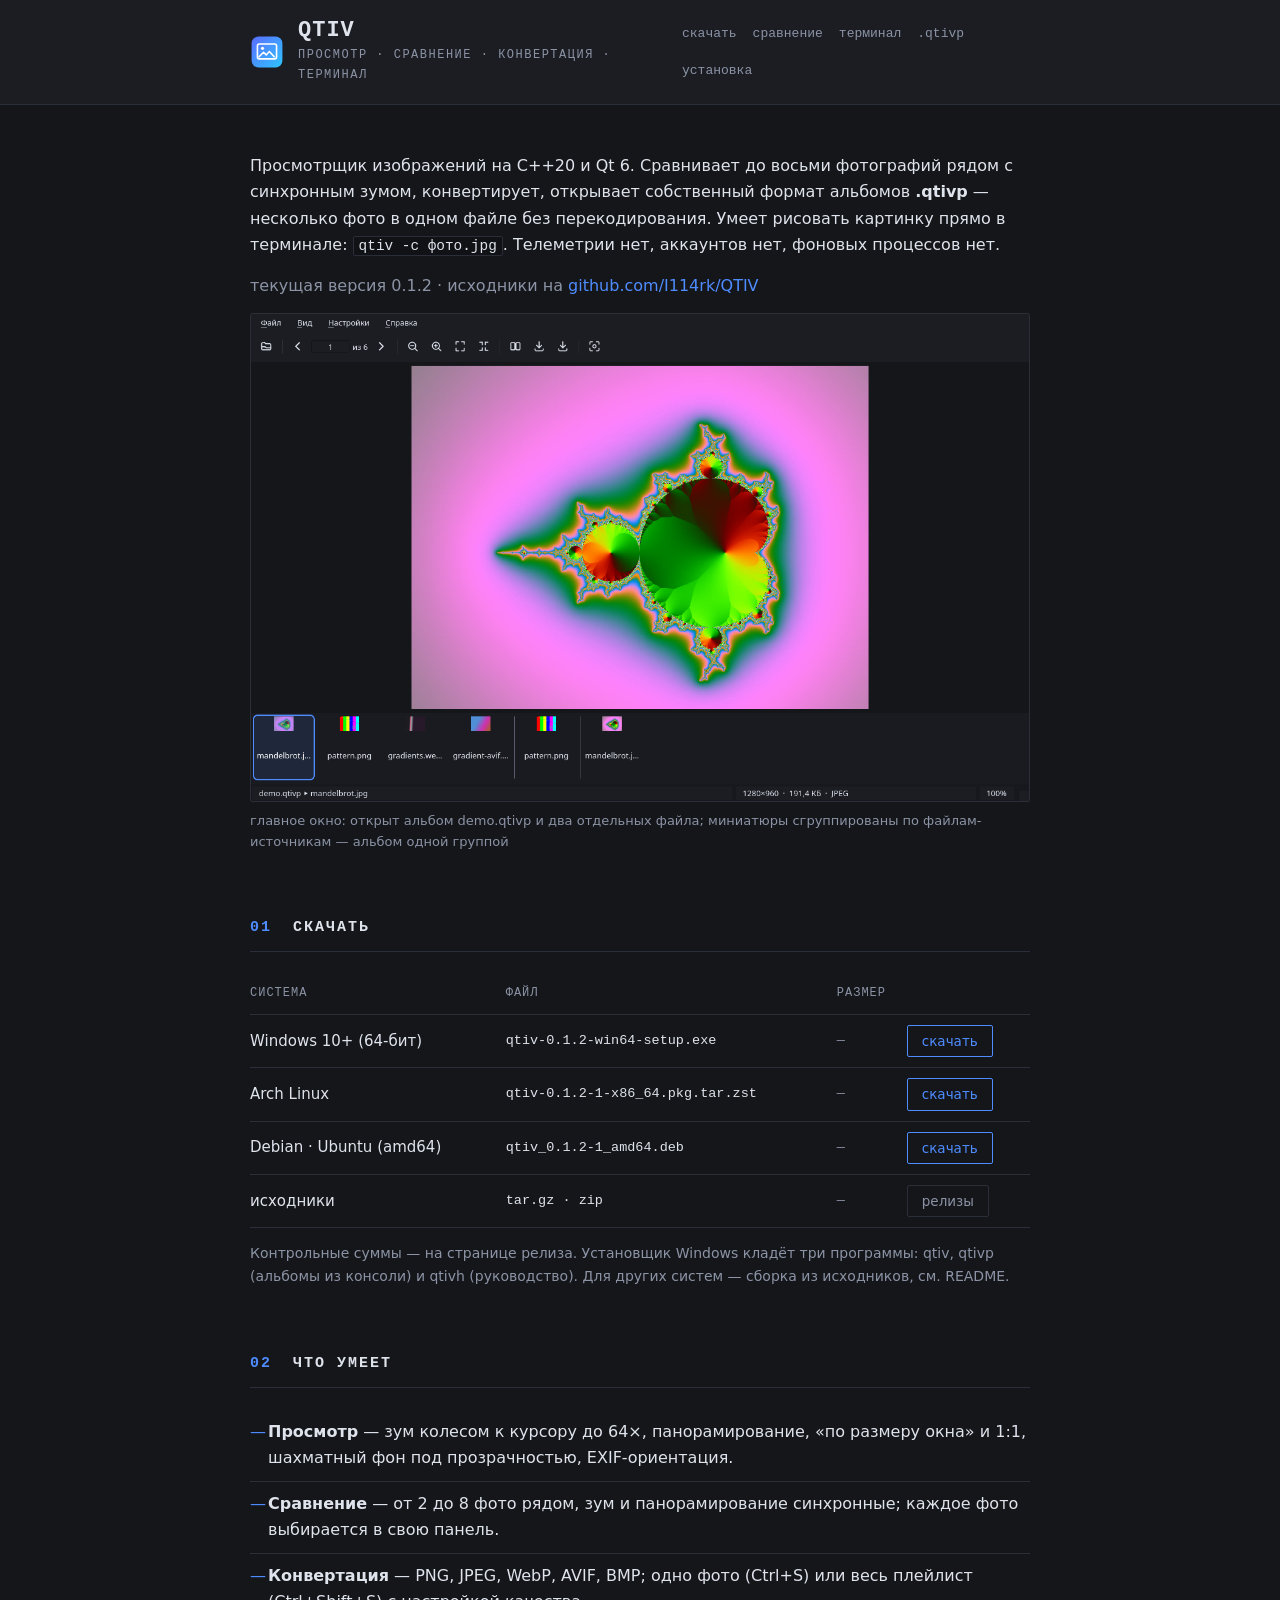
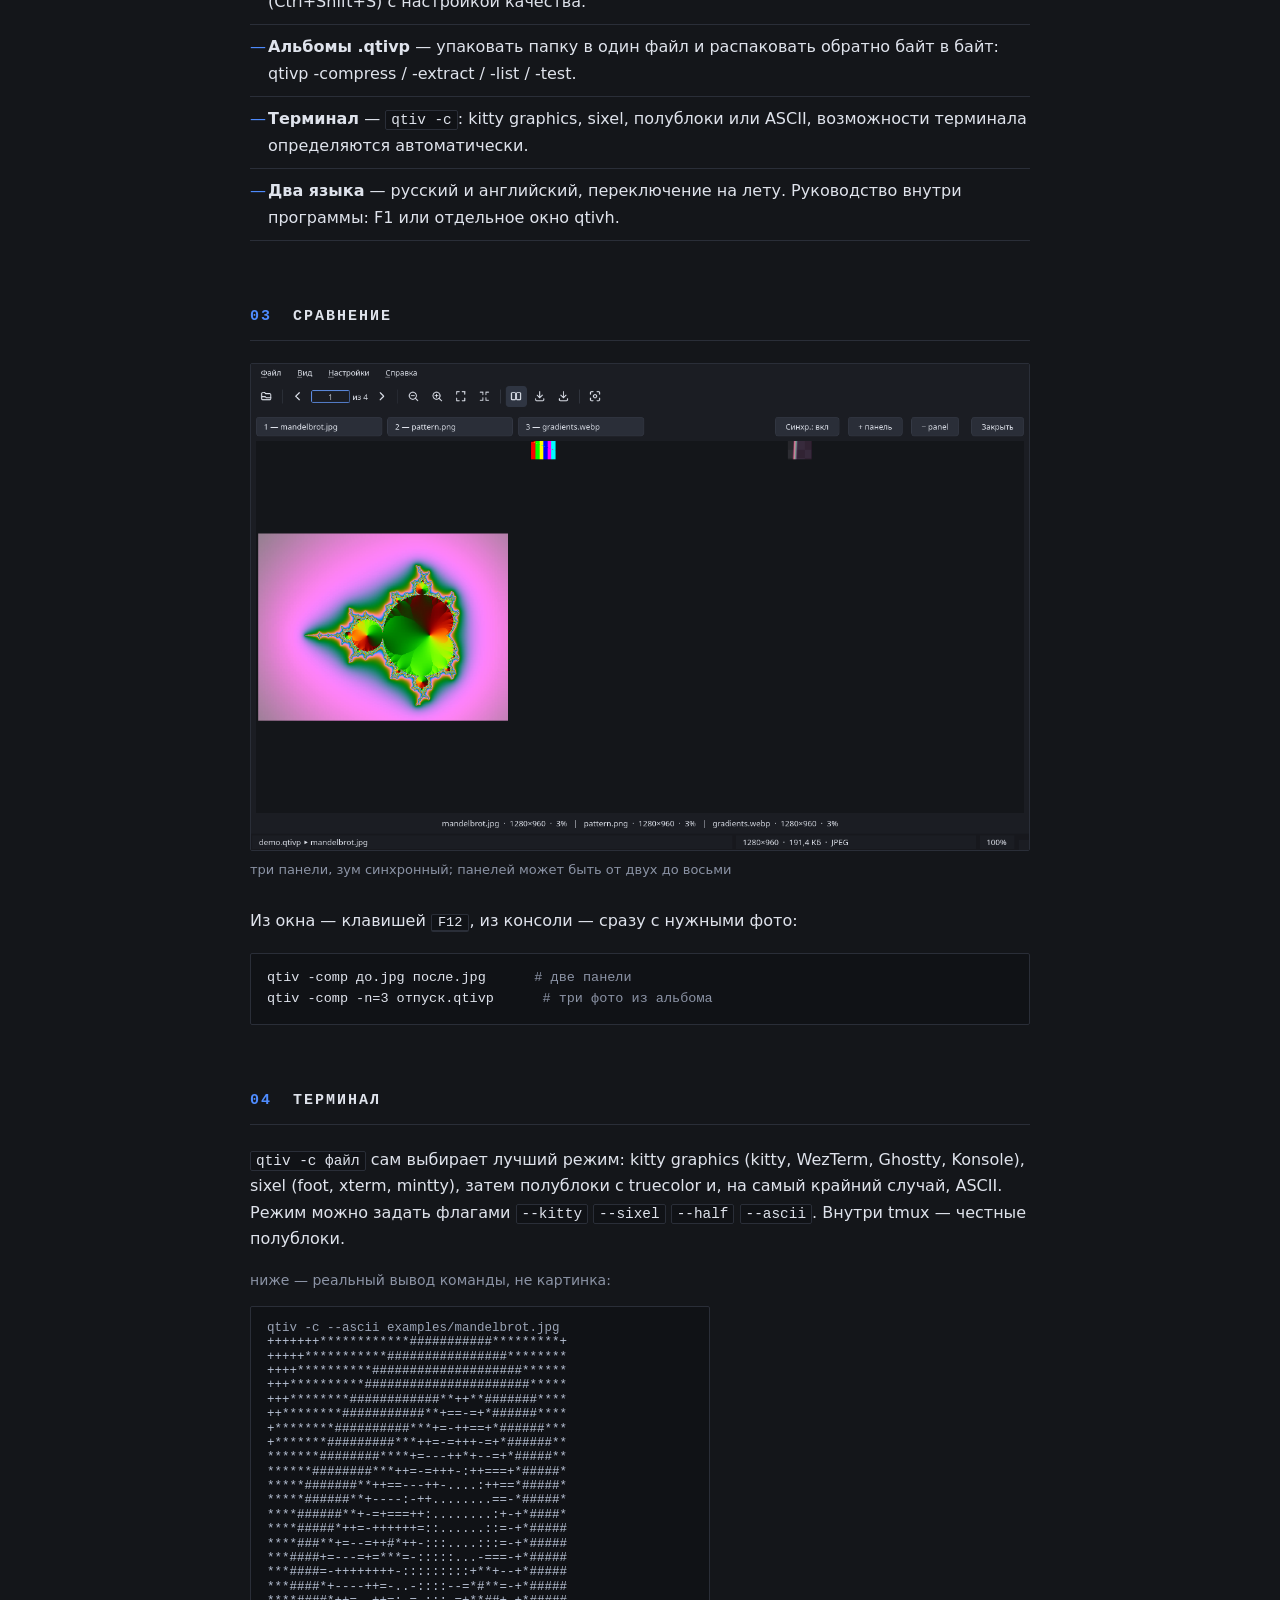
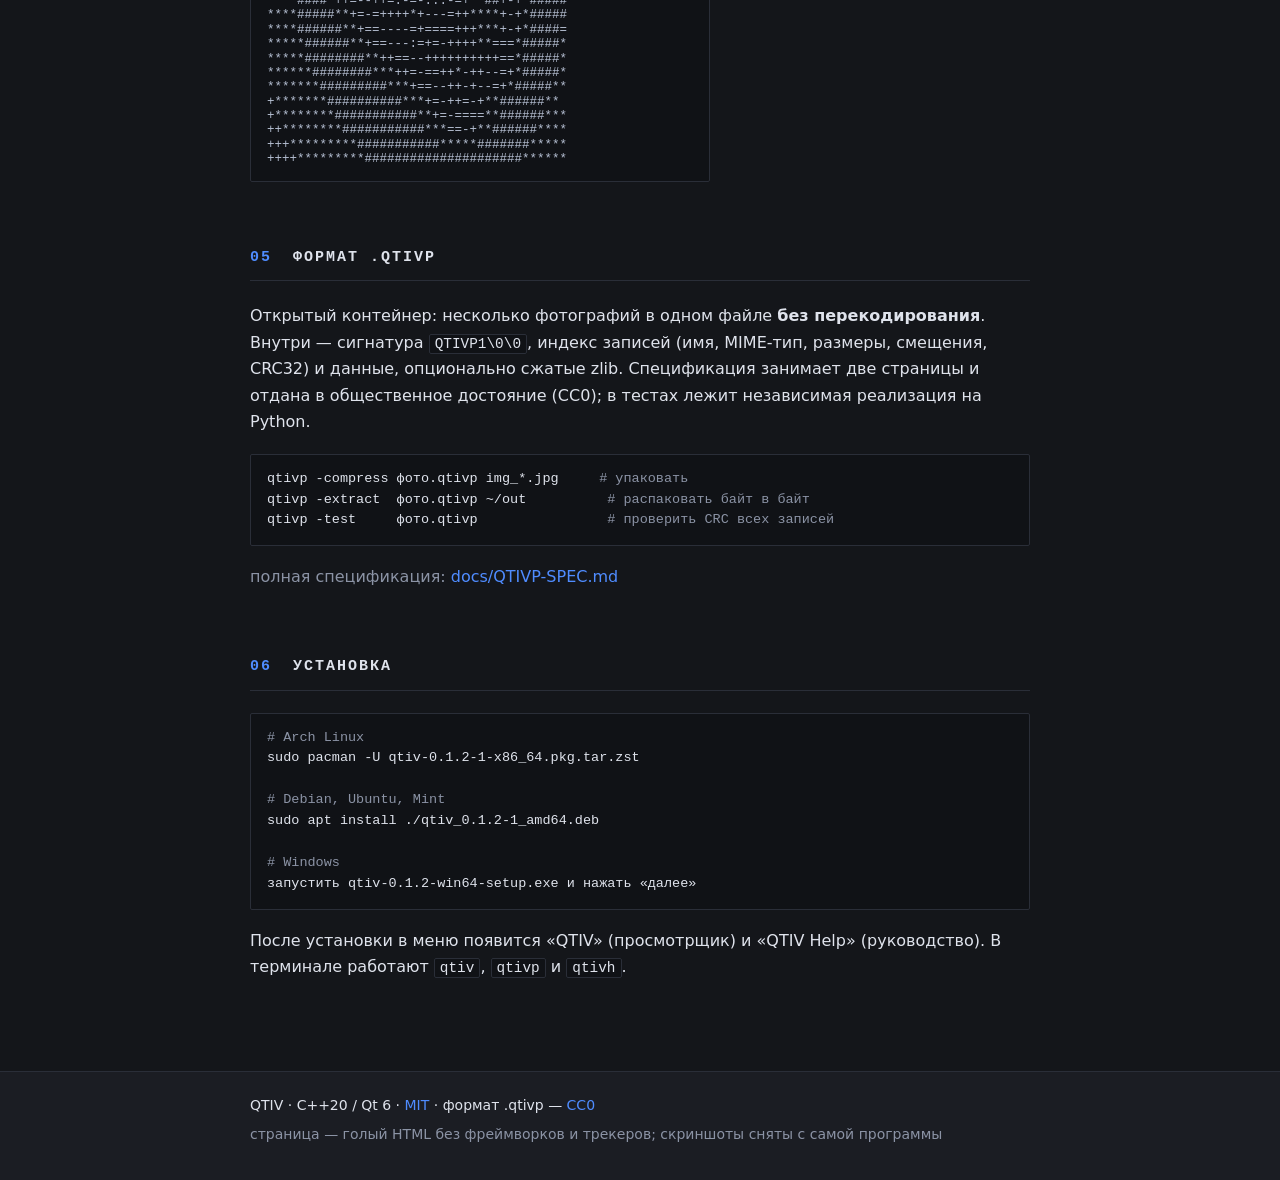
<file: index.html>
<!doctype html>
<html lang="ru">
<head>
<meta charset="utf-8">
<meta name="viewport" content="width=device-width, initial-scale=1">
<title>QTIV — просмотр, сравнение, конвертация изображений</title>
<meta name="description" content="Просмотрщик на C++/Qt: сравнение до 8 фото рядом, конвертация, открытый формат альбомов .qtivp и вывод картинок прямо в терминал.">
<link rel="icon" href="img/qtiv.svg" type="image/svg+xml">
<link rel="stylesheet" href="style.css">
</head>
<body>

<header>
  <div class="wrap head">
    <img src="img/qtiv.svg" alt="" width="34" height="34">
    <div>
      <h1>QTIV</h1>
      <p class="tagline">просмотр · сравнение · конвертация · терминал</p>
    </div>
    <nav>
      <a href="#download">скачать</a>
      <a href="#compare">сравнение</a>
      <a href="#terminal">терминал</a>
      <a href="#qtivp">.qtivp</a>
      <a href="#install">установка</a>
    </nav>
  </div>
</header>

<main class="wrap">

  <section class="intro">
    <p>Просмотрщик изображений на C++20 и Qt&nbsp;6. Сравнивает до восьми фотографий
    рядом с синхронным зумом, конвертирует, открывает собственный формат альбомов
    <b>.qtivp</b> — несколько фото в одном файле без перекодирования. Умеет рисовать
    картинку прямо в терминале: <code>qtiv -c фото.jpg</code>. Телеметрии нет,
    аккаунтов нет, фоновых процессов нет.</p>
    <p class="muted">текущая версия <span id="ver">0.1.2</span> · исходники на
    <a href="https://github.com/I114rk/QTIV">github.com/I114rk/QTIV</a></p>
  </section>

  <figure>
    <img src="img/main.png" width="1280" height="800"
         alt="Главное окно QTIV: тёмная тема, фото, лента миниатюр снизу">
    <figcaption>главное окно: открыт альбом demo.qtivp и два отдельных файла;
    миниатюры сгруппированы по файлам-источникам — альбом одной группой</figcaption>
  </figure>

  <section id="download">
    <h2><span>01</span> скачать</h2>
    <table class="dl">
      <tr>
        <th>система</th><th>файл</th><th class="size-h">размер</th><th></th>
      </tr>
      <tr>
        <td>Windows 10+ (64-бит)</td>
        <td class="mono">qtiv-0.1.2-win64-setup.exe</td>
        <td class="size mono">—</td>
        <td><a class="btn" data-asset="win64-setup.exe"
               href="https://github.com/I114rk/QTIV/releases/latest">скачать</a></td>
      </tr>
      <tr>
        <td>Arch Linux</td>
        <td class="mono">qtiv-0.1.2-1-x86_64.pkg.tar.zst</td>
        <td class="size mono">—</td>
        <td><a class="btn" data-asset="x86_64.pkg.tar.zst"
               href="https://github.com/I114rk/QTIV/releases/latest">скачать</a></td>
      </tr>
      <tr>
        <td>Debian · Ubuntu (amd64)</td>
        <td class="mono">qtiv_0.1.2-1_amd64.deb</td>
        <td class="size mono">—</td>
        <td><a class="btn" data-asset="amd64.deb"
               href="https://github.com/I114rk/QTIV/releases/latest">скачать</a></td>
      </tr>
      <tr>
        <td>исходники</td>
        <td class="mono">tar.gz · zip</td>
        <td class="size mono">—</td>
        <td><a class="btn plain" id="srclink"
               href="https://github.com/I114rk/QTIV/releases/latest">релизы</a></td>
      </tr>
    </table>
    <p class="muted small">Контрольные суммы — на странице релиза. Установщик
    Windows кладёт три программы: qtiv, qtivp (альбомы из консоли) и qtivh
    (руководство). Для других систем — сборка из исходников, см. README.</p>
  </section>

  <section>
    <h2><span>02</span> что умеет</h2>
    <ul class="feat">
      <li><b>Просмотр</b> — зум колесом к курсору до 64×, панорамирование,
      «по размеру окна» и 1:1, шахматный фон под прозрачностью, EXIF-ориентация.</li>
      <li><b>Сравнение</b> — от 2 до 8 фото рядом, зум и панорамирование
      синхронные; каждое фото выбирается в свою панель.</li>
      <li><b>Конвертация</b> — PNG, JPEG, WebP, AVIF, BMP; одно фото (Ctrl+S)
      или весь плейлист (Ctrl+Shift+S) с настройкой качества.</li>
      <li><b>Альбомы .qtivp</b> — упаковать папку в один файл и распаковать
      обратно байт в байт: qtivp -compress / -extract / -list / -test.</li>
      <li><b>Терминал</b> — <code>qtiv -c</code>: kitty graphics, sixel,
      полублоки или ASCII, возможности терминала определяются автоматически.</li>
      <li><b>Два языка</b> — русский и английский, переключение на лету.
      Руководство внутри программы: F1 или отдельное окно qtivh.</li>
    </ul>
  </section>

  <section id="compare">
    <h2><span>03</span> сравнение</h2>
    <figure>
      <img src="img/compare.png" width="1280" height="800"
           alt="Режим сравнения: три панели с разными фото">
      <figcaption>три панели, зум синхронный; панелей может быть от двух до восьми</figcaption>
    </figure>
    <p>Из окна — клавишей <kbd>F12</kbd>, из консоли — сразу с нужными фото:</p>
<pre class="term">qtiv -comp до.jpg после.jpg      <span class="c"># две панели</span>
qtiv -comp -n=3 отпуск.qtivp      <span class="c"># три фото из альбома</span></pre>
  </section>

  <section id="terminal">
    <h2><span>04</span> терминал</h2>
    <p><code>qtiv -c файл</code> сам выбирает лучший режим: kitty graphics
    (kitty, WezTerm, Ghostty, Konsole), sixel (foot, xterm, mintty), затем
    полублоки с truecolor и, на самый крайний случай, ASCII. Режим можно
    задать флагами <code>--kitty</code> <code>--sixel</code>
    <code>--half</code> <code>--ascii</code>. Внутри tmux — честные полублоки.</p>
    <p class="muted small">ниже — реальный вывод команды, не картинка:</p>
<pre class="art">qtiv -c --ascii examples/mandelbrot.jpg
<span class="artbody">+++++++************###########*********+
+++++***********################********
++++**********####################******
+++**********######################*****
+++********############**++**#######****
++********###########**+==-=+*######****
+********##########***+=-++==+*######***
+*******#########***++=-=+++-=+*######**
*******########****+=---++*+--=+*#####**
******########***++=-=+++-:++===+*#####*
*****#######**++==---++-....:++==*#####*
*****######**+----:-++........==-*#####*
****######**+-=+===++:........:+-+*####*
****#####*++=-++++++=::......::=-+*#####
****###**+=--=++#*++-:::....:::=-+*#####
***####+=---=+=***=-:::::...-===-+*#####
***####=-++++++++-:::::::::+**+--+*#####
***####*+----++=-..-::::--=*#**=-+*#####
****####*++=--++=:-=-:::-=+**##+-+*#####
****#####**+=-=++++*+---=++****+-+*#####
****######**+==----=+====+++***+-+*####=
*****######**+==---:=+=-++++**===*#####*
*****########**++==--++++++++++==*#####*
******########***++=-==++*-++--=+*#####*
*******#########***+==--++-+--=+*#####**
+*******##########***+=-++=-+**######**
+********###########**+=-====**######***
++********###########***==-+**######****
+++*********###########*****#######*****
++++*********#####################******</span></pre>
  </section>

  <section id="qtivp">
    <h2><span>05</span> формат .qtivp</h2>
    <p>Открытый контейнер: несколько фотографий в одном файле <b>без
    перекодирования</b>. Внутри — сигнатура <code>QTIVP1\0\0</code>, индекс
    записей (имя, MIME-тип, размеры, смещения, CRC32) и данные, опционально
    сжатые zlib. Спецификация занимает две страницы и отдана в общественное
    достояние (CC0); в тестах лежит независимая реализация на Python.</p>
<pre class="term">qtivp -compress фото.qtivp img_*.jpg     <span class="c"># упаковать</span>
qtivp -extract  фото.qtivp ~/out          <span class="c"># распаковать байт в байт</span>
qtivp -test     фото.qtivp                <span class="c"># проверить CRC всех записей</span></pre>
    <p class="muted">полная спецификация: <a
    href="https://github.com/I114rk/QTIV/blob/master/docs/QTIVP-SPEC.md">docs/QTIVP-SPEC.md</a></p>
  </section>

  <section id="install">
    <h2><span>06</span> установка</h2>
<pre class="term"><span class="c"># Arch Linux</span>
sudo pacman -U qtiv-0.1.2-1-x86_64.pkg.tar.zst

<span class="c"># Debian, Ubuntu, Mint</span>
sudo apt install ./qtiv_0.1.2-1_amd64.deb

<span class="c"># Windows</span>
запустить qtiv-0.1.2-win64-setup.exe и нажать «далее»</pre>
    <p>После установки в меню появится «QTIV» (просмотрщик) и «QTIV Help»
    (руководство). В терминале работают <code>qtiv</code>,
    <code>qtivp</code> и <code>qtivh</code>.</p>
  </section>

</main>

<footer>
  <div class="wrap">
    <p>QTIV · C++20 / Qt 6 · <a href="https://github.com/I114rk/QTIV/blob/master/LICENSE">MIT</a>
    · формат .qtivp — <a href="https://github.com/I114rk/QTIV/blob/master/docs/QTIVP-SPEC.md">CC0</a></p>
    <p class="muted">страница — голый HTML без фреймворков и трекеров;
    скриншоты сняты с самой программы</p>
  </div>
</footer>

<script src="main.js"></script>
</body>
</html>
</file>
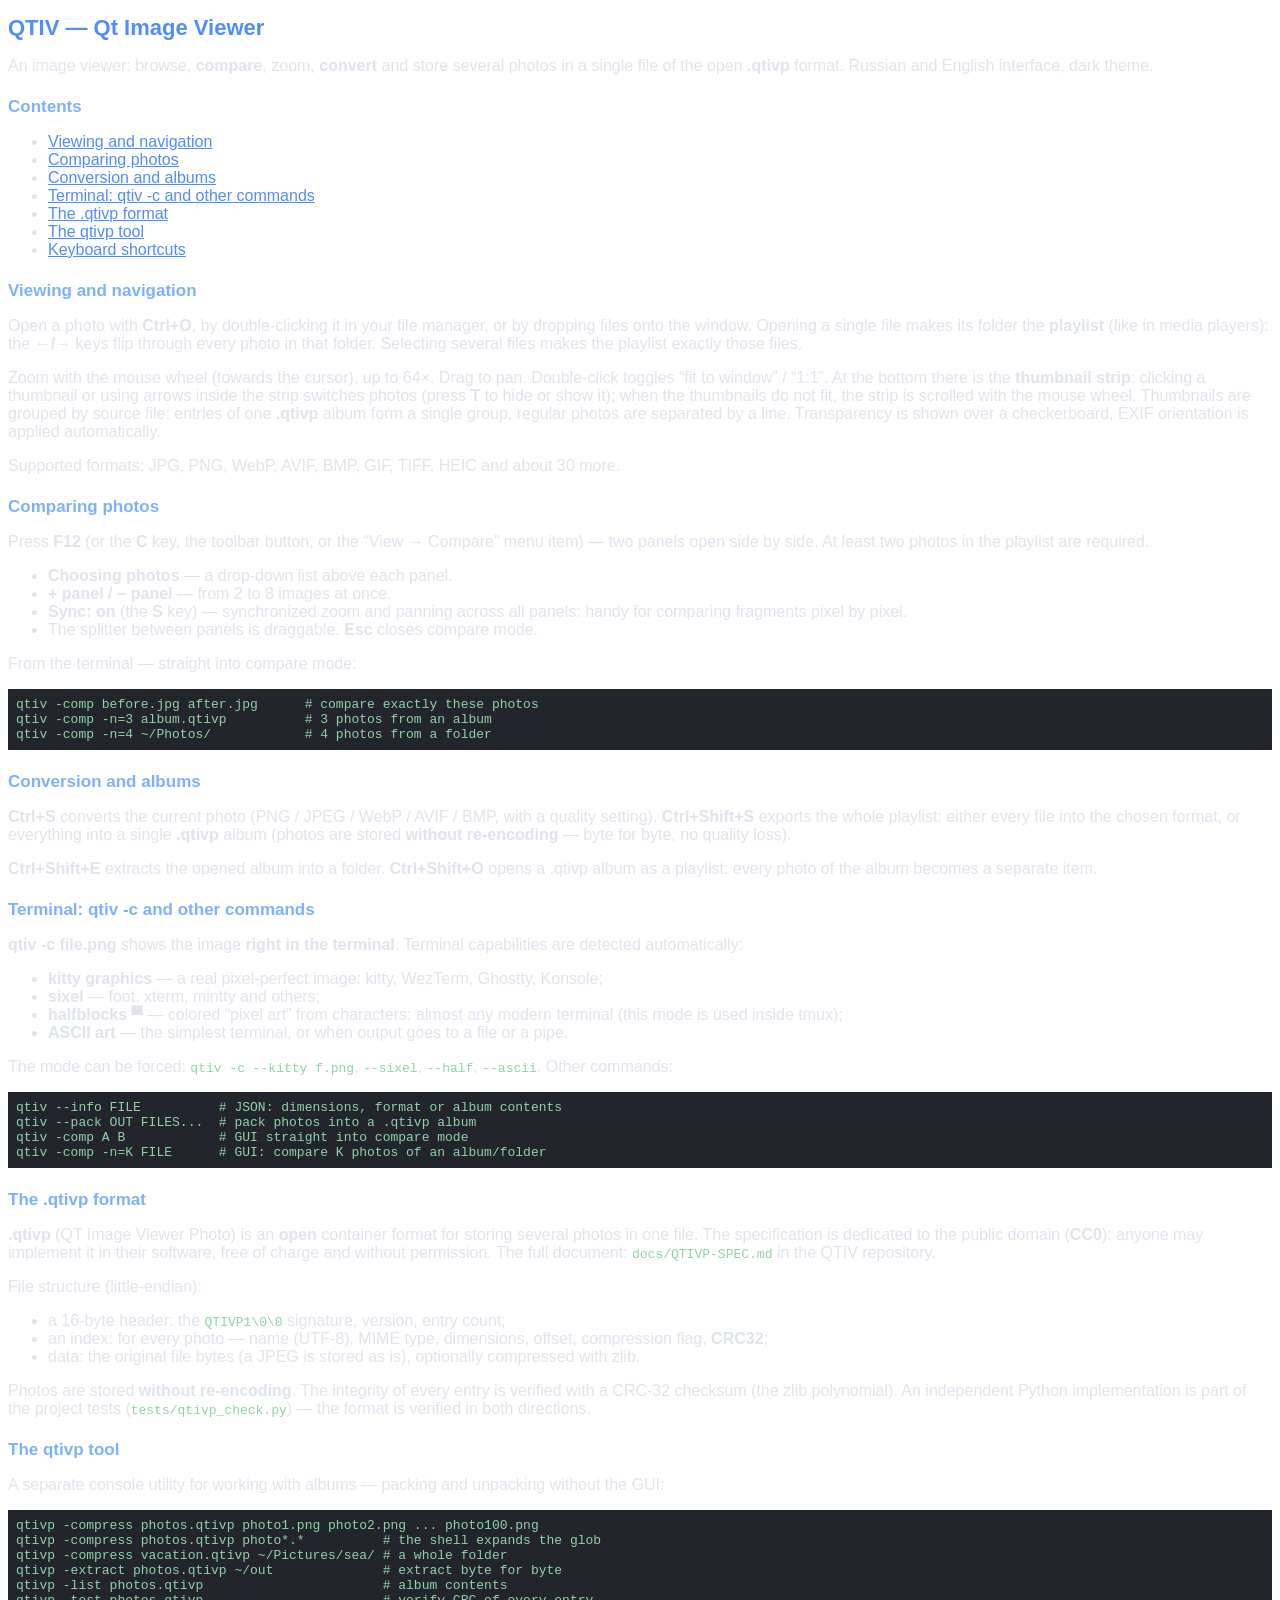
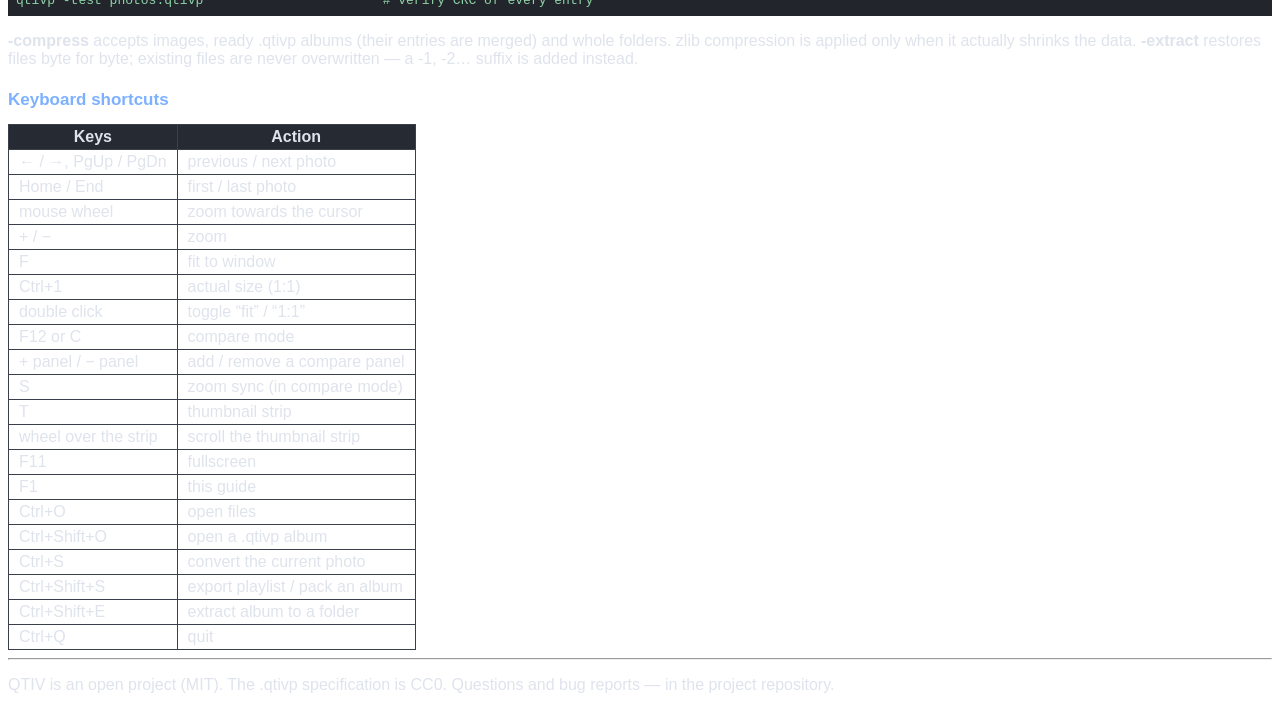
<file: assets/help/en.html>
<!DOCTYPE html>
<html>
<head>
<style>
  body { font-family: sans-serif; color: #dfe3ec; }
  h1 { font-size: 22px; color: #4f8cff; }
  h2 { font-size: 17px; color: #7db1ff; margin-top: 22px; }
  h3 { font-size: 14px; color: #9aa1b2; }
  code, pre { font-family: monospace; color: #8fd3a7; }
  pre { background-color: #22252c; padding: 8px; }
  table { border-collapse: collapse; }
  td, th { padding: 3px 10px; border: 1px solid #3a3f4b; }
  th { background-color: #262a33; }
  a { color: #4f8cff; }
</style>
</head>
<body>

<h1>QTIV — Qt Image Viewer</h1>
<p>An image viewer: browse, <b>compare</b>, zoom, <b>convert</b> and store
several photos in a single file of the open <b>.qtivp</b> format. Russian
and English interface, dark theme.</p>

<h2>Contents</h2>
<ul>
<li><a href="#view">Viewing and navigation</a></li>
<li><a href="#compare">Comparing photos</a></li>
<li><a href="#convert">Conversion and albums</a></li>
<li><a href="#console">Terminal: qtiv -c and other commands</a></li>
<li><a href="#qtivp-format">The .qtivp format</a></li>
<li><a href="#qtivp-tool">The qtivp tool</a></li>
<li><a href="#keys">Keyboard shortcuts</a></li>
</ul>

<a name="view"></a>
<h2>Viewing and navigation</h2>
<p>Open a photo with <b>Ctrl+O</b>, by double-clicking it in your file
manager, or by dropping files onto the window. Opening a single file makes
its folder the <b>playlist</b> (like in media players): the <b>←/→</b> keys
flip through every photo in that folder. Selecting several files makes the
playlist exactly those files.</p>
<p>Zoom with the mouse wheel (towards the cursor), up to 64×. Drag to pan.
Double-click toggles “fit to window” / “1:1”. At the bottom there is the
<b>thumbnail strip</b>: clicking a thumbnail or using arrows inside the
strip switches photos (press <b>T</b> to hide or show it); when the
thumbnails do not fit, the strip is scrolled with the mouse wheel.
Thumbnails are grouped by source file: entries of one <b>.qtivp</b> album
form a single group, regular photos are separated by a line. Transparency is
shown over a checkerboard, EXIF orientation is applied automatically.</p>
<p>Supported formats: JPG, PNG, WebP, AVIF, BMP, GIF, TIFF, HEIC and about
30 more.</p>

<a name="compare"></a>
<h2>Comparing photos</h2>
<p>Press <b>F12</b> (or the <b>C</b> key, the toolbar button, or the
“View → Compare” menu item) — two panels open side by side. At least two
photos in the playlist are required.</p>
<ul>
<li><b>Choosing photos</b> — a drop-down list above each panel.</li>
<li><b>+ panel / − panel</b> — from 2 to 8 images at once.</li>
<li><b>Sync: on</b> (the <b>S</b> key) — synchronized zoom and panning
across all panels: handy for comparing fragments pixel by pixel.</li>
<li>The splitter between panels is draggable. <b>Esc</b> closes compare mode.</li>
</ul>
<p>From the terminal — straight into compare mode:</p>
<pre>qtiv -comp before.jpg after.jpg      # compare exactly these photos
qtiv -comp -n=3 album.qtivp          # 3 photos from an album
qtiv -comp -n=4 ~/Photos/            # 4 photos from a folder</pre>

<a name="convert"></a>
<h2>Conversion and albums</h2>
<p><b>Ctrl+S</b> converts the current photo (PNG / JPEG / WebP / AVIF /
BMP, with a quality setting). <b>Ctrl+Shift+S</b> exports the whole
playlist: either every file into the chosen format, or everything into a
single <b>.qtivp</b> album (photos are stored <b>without re-encoding</b> —
byte for byte, no quality loss).</p>
<p><b>Ctrl+Shift+E</b> extracts the opened album into a folder.
<b>Ctrl+Shift+O</b> opens a .qtivp album as a playlist: every photo of the
album becomes a separate item.</p>

<a name="console"></a>
<h2>Terminal: qtiv -c and other commands</h2>
<p><b>qtiv -c file.png</b> shows the image <b>right in the terminal</b>.
Terminal capabilities are detected automatically:</p>
<ul>
<li><b>kitty graphics</b> — a real pixel-perfect image: kitty, WezTerm,
Ghostty, Konsole;</li>
<li><b>sixel</b> — foot, xterm, mintty and others;</li>
<li><b>halfblocks ▀</b> — colored “pixel art” from characters: almost any
modern terminal (this mode is used inside tmux);</li>
<li><b>ASCII art</b> — the simplest terminal, or when output goes to a
file or a pipe.</li>
</ul>
<p>The mode can be forced: <code>qtiv -c --kitty f.png</code>,
<code>--sixel</code>, <code>--half</code>, <code>--ascii</code>.
Other commands:</p>
<pre>qtiv --info FILE          # JSON: dimensions, format or album contents
qtiv --pack OUT FILES...  # pack photos into a .qtivp album
qtiv -comp A B            # GUI straight into compare mode
qtiv -comp -n=K FILE      # GUI: compare K photos of an album/folder</pre>

<a name="qtivp-format"></a>
<h2>The .qtivp format</h2>
<p><b>.qtivp</b> (QT Image Viewer Photo) is an <b>open</b> container format
for storing several photos in one file. The specification is dedicated to
the public domain (<b>CC0</b>): anyone may implement it in their software,
free of charge and without permission. The full document:
<code>docs/QTIVP-SPEC.md</code> in the QTIV repository.</p>
<p>File structure (little-endian):</p>
<ul>
<li>a 16-byte header: the <code>QTIVP1\0\0</code> signature, version,
entry count;</li>
<li>an index: for every photo — name (UTF-8), MIME type, dimensions,
offset, compression flag, <b>CRC32</b>;</li>
<li>data: the original file bytes (a JPEG is stored as is), optionally
compressed with zlib.</li>
</ul>
<p>Photos are stored <b>without re-encoding</b>. The integrity of every
entry is verified with a CRC-32 checksum (the zlib polynomial). An
independent Python implementation is part of the project tests
(<code>tests/qtivp_check.py</code>) — the format is verified in both
directions.</p>

<a name="qtivp-tool"></a>
<h2>The qtivp tool</h2>
<p>A separate console utility for working with albums — packing and
unpacking without the GUI:</p>
<pre>qtivp -compress photos.qtivp photo1.png photo2.png ... photo100.png
qtivp -compress photos.qtivp photo*.*          # the shell expands the glob
qtivp -compress vacation.qtivp ~/Pictures/sea/ # a whole folder
qtivp -extract photos.qtivp ~/out              # extract byte for byte
qtivp -list photos.qtivp                       # album contents
qtivp -test photos.qtivp                       # verify CRC of every entry</pre>
<p><b>-compress</b> accepts images, ready .qtivp albums (their entries are
merged) and whole folders. zlib compression is applied only when it
actually shrinks the data. <b>-extract</b> restores files byte for byte;
existing files are never overwritten — a -1, -2… suffix is added instead.</p>

<a name="keys"></a>
<h2>Keyboard shortcuts</h2>
<table>
<tr><th>Keys</th><th>Action</th></tr>
<tr><td>← / →, PgUp / PgDn</td><td>previous / next photo</td></tr>
<tr><td>Home / End</td><td>first / last photo</td></tr>
<tr><td>mouse wheel</td><td>zoom towards the cursor</td></tr>
<tr><td>+ / −</td><td>zoom</td></tr>
<tr><td>F</td><td>fit to window</td></tr>
<tr><td>Ctrl+1</td><td>actual size (1:1)</td></tr>
<tr><td>double click</td><td>toggle “fit” / “1:1”</td></tr>
<tr><td>F12 or C</td><td>compare mode</td></tr>
<tr><td>+ panel / − panel</td><td>add / remove a compare panel</td></tr>
<tr><td>S</td><td>zoom sync (in compare mode)</td></tr>
<tr><td>T</td><td>thumbnail strip</td></tr>
<tr><td>wheel over the strip</td><td>scroll the thumbnail strip</td></tr>
<tr><td>F11</td><td>fullscreen</td></tr>
<tr><td>F1</td><td>this guide</td></tr>
<tr><td>Ctrl+O</td><td>open files</td></tr>
<tr><td>Ctrl+Shift+O</td><td>open a .qtivp album</td></tr>
<tr><td>Ctrl+S</td><td>convert the current photo</td></tr>
<tr><td>Ctrl+Shift+S</td><td>export playlist / pack an album</td></tr>
<tr><td>Ctrl+Shift+E</td><td>extract album to a folder</td></tr>
<tr><td>Ctrl+Q</td><td>quit</td></tr>
</table>

<hr>
<p>QTIV is an open project (MIT). The .qtivp specification is CC0.
Questions and bug reports — in the project repository.</p>
</body>
</html>
</file>
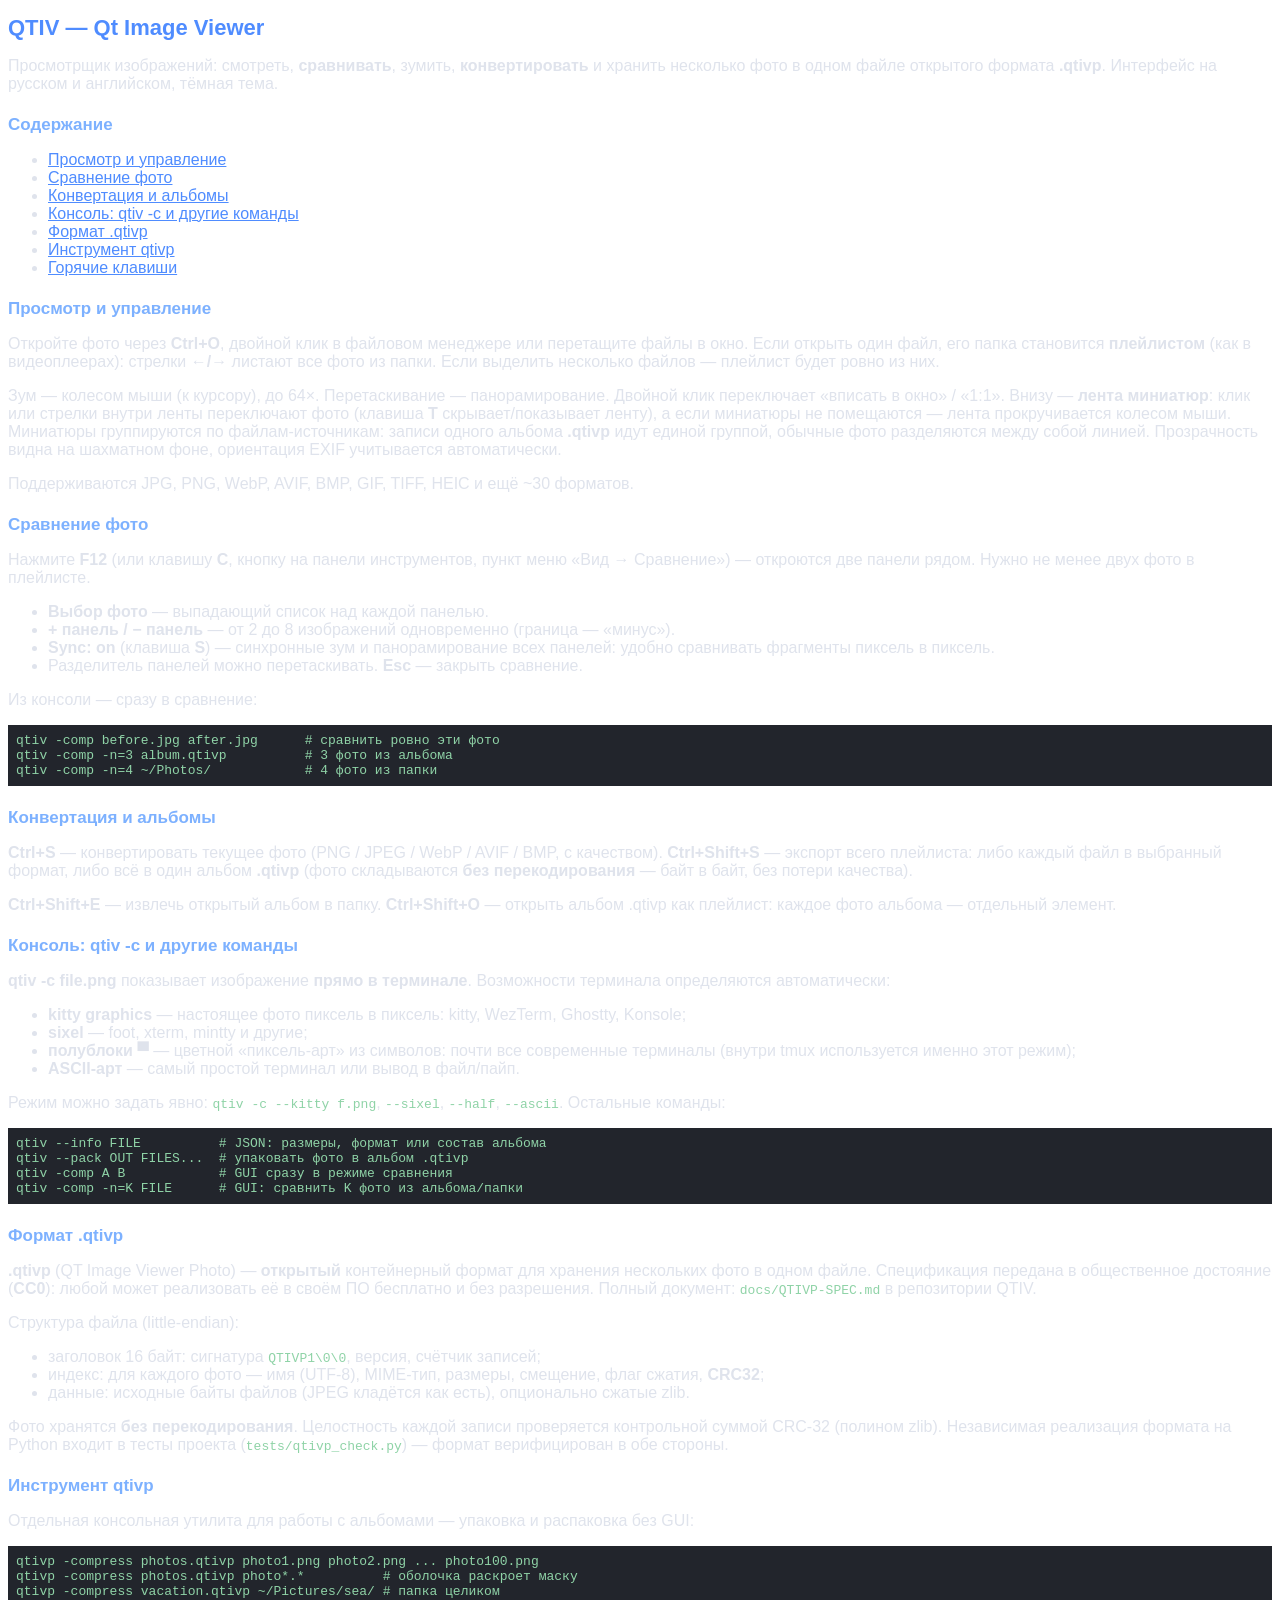
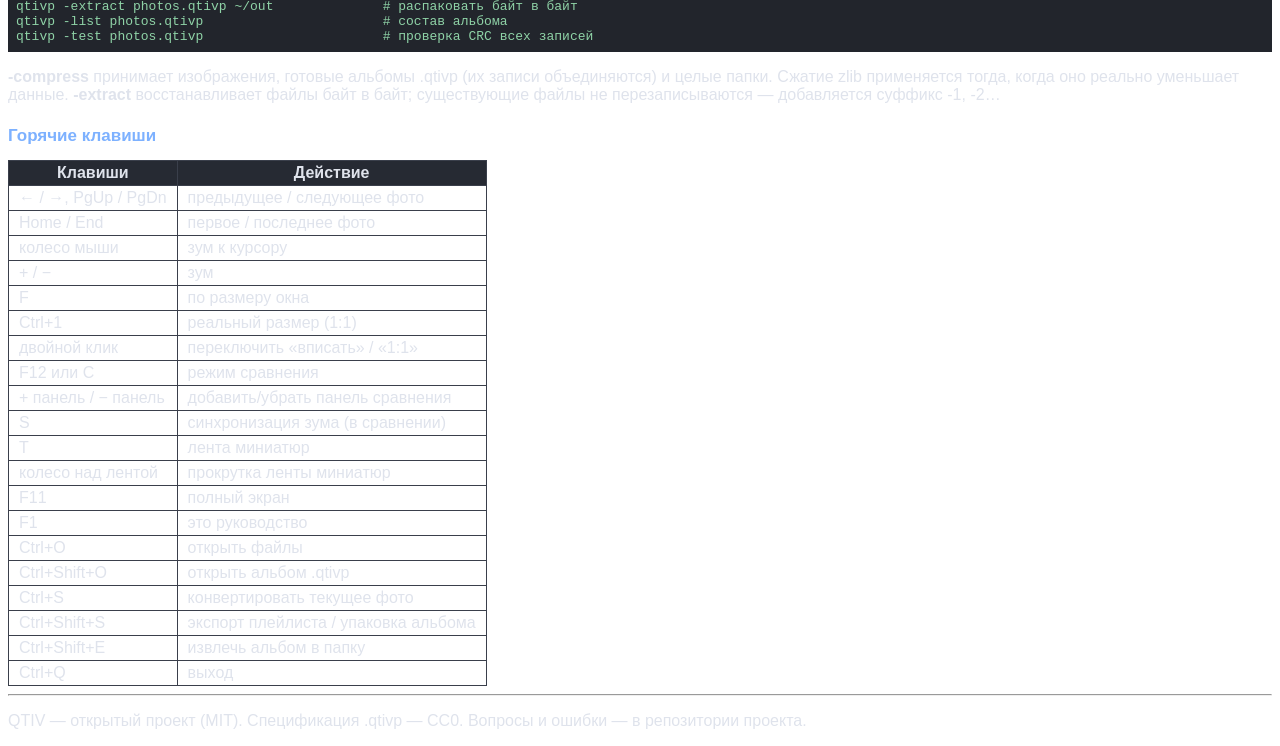
<file: assets/help/ru.html>
<!DOCTYPE html>
<html>
<head>
<style>
  body { font-family: sans-serif; color: #dfe3ec; }
  h1 { font-size: 22px; color: #4f8cff; }
  h2 { font-size: 17px; color: #7db1ff; margin-top: 22px; }
  h3 { font-size: 14px; color: #9aa1b2; }
  code, pre { font-family: monospace; color: #8fd3a7; }
  pre { background-color: #22252c; padding: 8px; }
  table { border-collapse: collapse; }
  td, th { padding: 3px 10px; border: 1px solid #3a3f4b; }
  th { background-color: #262a33; }
  a { color: #4f8cff; }
</style>
</head>
<body>

<h1>QTIV — Qt Image Viewer</h1>
<p>Просмотрщик изображений: смотреть, <b>сравнивать</b>, зумить,
<b>конвертировать</b> и хранить несколько фото в одном файле открытого
формата <b>.qtivp</b>. Интерфейс на русском и английском, тёмная тема.</p>

<h2>Содержание</h2>
<ul>
<li><a href="#view">Просмотр и управление</a></li>
<li><a href="#compare">Сравнение фото</a></li>
<li><a href="#convert">Конвертация и альбомы</a></li>
<li><a href="#console">Консоль: qtiv -c и другие команды</a></li>
<li><a href="#qtivp-format">Формат .qtivp</a></li>
<li><a href="#qtivp-tool">Инструмент qtivp</a></li>
<li><a href="#keys">Горячие клавиши</a></li>
</ul>

<a name="view"></a>
<h2>Просмотр и управление</h2>
<p>Откройте фото через <b>Ctrl+O</b>, двойной клик в файловом менеджере или
перетащите файлы в окно. Если открыть один файл, его папка становится
<b>плейлистом</b> (как в видеоплеерах): стрелки <b>←/→</b> листают все фото
из папки. Если выделить несколько файлов — плейлист будет ровно из них.</p>
<p>Зум — колесом мыши (к курсору), до 64×. Перетаскивание — панорамирование.
Двойной клик переключает «вписать в окно» / «1:1». Внизу — <b>лента
миниатюр</b>: клик или стрелки внутри ленты переключают фото (клавиша
<b>T</b> скрывает/показывает ленту), а если миниатюры не помещаются —
лента прокручивается колесом мыши. Миниатюры группируются по
файлам-источникам: записи одного альбома <b>.qtivp</b> идут единой
группой, обычные фото разделяются между собой линией. Прозрачность видна
на шахматном фоне, ориентация EXIF учитывается автоматически.</p>
<p>Поддерживаются JPG, PNG, WebP, AVIF, BMP, GIF, TIFF, HEIC и ещё ~30
форматов.</p>

<a name="compare"></a>
<h2>Сравнение фото</h2>
<p>Нажмите <b>F12</b> (или клавишу <b>C</b>, кнопку на панели инструментов,
пункт меню «Вид → Сравнение») — откроются две панели рядом. Нужно не менее
двух фото в плейлисте.</p>
<ul>
<li><b>Выбор фото</b> — выпадающий список над каждой панелью.</li>
<li><b>+ панель / − панель</b> — от 2 до 8 изображений одновременно
(граница — «минус»).</li>
<li><b>Sync: on</b> (клавиша <b>S</b>) — синхронные зум и панорамирование
всех панелей: удобно сравнивать фрагменты пиксель в пиксель.</li>
<li>Разделитель панелей можно перетаскивать. <b>Esc</b> — закрыть сравнение.</li>
</ul>
<p>Из консоли — сразу в сравнение:</p>
<pre>qtiv -comp before.jpg after.jpg      # сравнить ровно эти фото
qtiv -comp -n=3 album.qtivp          # 3 фото из альбома
qtiv -comp -n=4 ~/Photos/            # 4 фото из папки</pre>

<a name="convert"></a>
<h2>Конвертация и альбомы</h2>
<p><b>Ctrl+S</b> — конвертировать текущее фото (PNG / JPEG / WebP / AVIF /
BMP, с качеством). <b>Ctrl+Shift+S</b> — экспорт всего плейлиста: либо каждый
файл в выбранный формат, либо всё в один альбом <b>.qtivp</b> (фото
складываются <b>без перекодирования</b> — байт в байт, без потери качества).</p>
<p><b>Ctrl+Shift+E</b> — извлечь открытый альбом в папку. <b>Ctrl+Shift+O</b>
— открыть альбом .qtivp как плейлист: каждое фото альбома — отдельный
элемент.</p>

<a name="console"></a>
<h2>Консоль: qtiv -c и другие команды</h2>
<p><b>qtiv -c file.png</b> показывает изображение <b>прямо в терминале</b>.
Возможности терминала определяются автоматически:</p>
<ul>
<li><b>kitty graphics</b> — настоящее фото пиксель в пиксель: kitty, WezTerm,
Ghostty, Konsole;</li>
<li><b>sixel</b> — foot, xterm, mintty и другие;</li>
<li><b>полублоки ▀</b> — цветной «пиксель-арт» из символов: почти все
современные терминалы (внутри tmux используется именно этот режим);</li>
<li><b>ASCII-арт</b> — самый простой терминал или вывод в файл/пайп.</li>
</ul>
<p>Режим можно задать явно: <code>qtiv -c --kitty f.png</code>,
<code>--sixel</code>, <code>--half</code>, <code>--ascii</code>.
Остальные команды:</p>
<pre>qtiv --info FILE          # JSON: размеры, формат или состав альбома
qtiv --pack OUT FILES...  # упаковать фото в альбом .qtivp
qtiv -comp A B            # GUI сразу в режиме сравнения
qtiv -comp -n=K FILE      # GUI: сравнить K фото из альбома/папки</pre>

<a name="qtivp-format"></a>
<h2>Формат .qtivp</h2>
<p><b>.qtivp</b> (QT Image Viewer Photo) — <b>открытый</b> контейнерный
формат для хранения нескольких фото в одном файле. Спецификация передана в
общественное достояние (<b>CC0</b>): любой может реализовать её в своём ПО
бесплатно и без разрешения. Полный документ:
<code>docs/QTIVP-SPEC.md</code> в репозитории QTIV.</p>
<p>Структура файла (little-endian):</p>
<ul>
<li>заголовок 16 байт: сигнатура <code>QTIVP1\0\0</code>, версия, счётчик
записей;</li>
<li>индекс: для каждого фото — имя (UTF-8), MIME-тип, размеры, смещение,
флаг сжатия, <b>CRC32</b>;</li>
<li>данные: исходные байты файлов (JPEG кладётся как есть), опционально
сжатые zlib.</li>
</ul>
<p>Фото хранятся <b>без перекодирования</b>. Целостность каждой записи
проверяется контрольной суммой CRC-32 (полином zlib). Независимая
реализация формата на Python входит в тесты проекта
(<code>tests/qtivp_check.py</code>) — формат верифицирован в обе стороны.</p>

<a name="qtivp-tool"></a>
<h2>Инструмент qtivp</h2>
<p>Отдельная консольная утилита для работы с альбомами — упаковка и
распаковка без GUI:</p>
<pre>qtivp -compress photos.qtivp photo1.png photo2.png ... photo100.png
qtivp -compress photos.qtivp photo*.*          # оболочка раскроет маску
qtivp -compress vacation.qtivp ~/Pictures/sea/ # папка целиком
qtivp -extract photos.qtivp ~/out              # распаковать байт в байт
qtivp -list photos.qtivp                       # состав альбома
qtivp -test photos.qtivp                       # проверка CRC всех записей</pre>
<p><b>-compress</b> принимает изображения, готовые альбомы .qtivp (их записи
объединяются) и целые папки. Сжатие zlib применяется тогда, когда оно
реально уменьшает данные. <b>-extract</b> восстанавливает файлы байт в
байт; существующие файлы не перезаписываются — добавляется суффикс -1, -2…</p>

<a name="keys"></a>
<h2>Горячие клавиши</h2>
<table>
<tr><th>Клавиши</th><th>Действие</th></tr>
<tr><td>← / →, PgUp / PgDn</td><td>предыдущее / следующее фото</td></tr>
<tr><td>Home / End</td><td>первое / последнее фото</td></tr>
<tr><td>колесо мыши</td><td>зум к курсору</td></tr>
<tr><td>+ / −</td><td>зум</td></tr>
<tr><td>F</td><td>по размеру окна</td></tr>
<tr><td>Ctrl+1</td><td>реальный размер (1:1)</td></tr>
<tr><td>двойной клик</td><td>переключить «вписать» / «1:1»</td></tr>
<tr><td>F12 или C</td><td>режим сравнения</td></tr>
<tr><td>+ панель / − панель</td><td>добавить/убрать панель сравнения</td></tr>
<tr><td>S</td><td>синхронизация зума (в сравнении)</td></tr>
<tr><td>T</td><td>лента миниатюр</td></tr>
<tr><td>колесо над лентой</td><td>прокрутка ленты миниатюр</td></tr>
<tr><td>F11</td><td>полный экран</td></tr>
<tr><td>F1</td><td>это руководство</td></tr>
<tr><td>Ctrl+O</td><td>открыть файлы</td></tr>
<tr><td>Ctrl+Shift+O</td><td>открыть альбом .qtivp</td></tr>
<tr><td>Ctrl+S</td><td>конвертировать текущее фото</td></tr>
<tr><td>Ctrl+Shift+S</td><td>экспорт плейлиста / упаковка альбома</td></tr>
<tr><td>Ctrl+Shift+E</td><td>извлечь альбом в папку</td></tr>
<tr><td>Ctrl+Q</td><td>выход</td></tr>
</table>

<hr>
<p>QTIV — открытый проект (MIT). Спецификация .qtivp — CC0.
Вопросы и ошибки — в репозитории проекта.</p>
</body>
</html>
</file>
<file: style.css>
/* QTIV — страница проекта. Без фреймворков: палитра и отступы руками. */

:root {
    --bg: #14161a;
    --panel: #1b1d23;
    --border: #2a2e38;
    --text: #dfe3ec;
    --muted: #8b93a5;
    --accent: #4f8cff;
    --code-bg: #101216;
}

* { box-sizing: border-box; }

html { color-scheme: dark; }

body {
    margin: 0;
    background: var(--bg);
    color: var(--text);
    font: 16px/1.65 system-ui, "Segoe UI", Roboto, "Helvetica Neue", sans-serif;
}

.wrap { max-width: 820px; margin: 0 auto; padding: 0 20px; }

a { color: var(--accent); text-decoration: none; }
a:hover { text-decoration: underline; }

code, kbd, pre, .mono, h1, h2, nav {
    font-family: ui-monospace, "JetBrains Mono", "Cascadia Mono", Menlo, Consolas, monospace;
}

code {
    background: var(--code-bg);
    border: 1px solid var(--border);
    padding: 1px 5px;
    font-size: 0.9em;
    border-radius: 2px;
}

kbd {
    background: var(--code-bg);
    border: 1px solid var(--border);
    border-bottom-width: 2px;
    padding: 0 6px;
    font-size: 0.85em;
    border-radius: 2px;
}

/* --- шапка --- */

header {
    border-bottom: 1px solid var(--border);
    background: var(--panel);
}

.head {
    display: flex;
    align-items: center;
    gap: 14px;
    padding-top: 18px;
    padding-bottom: 18px;
}

.head img { display: block; }

h1 {
    font-size: 22px;
    letter-spacing: 1px;
    margin: 0;
    line-height: 1.2;
}

.tagline {
    margin: 2px 0 0;
    color: var(--muted);
    font-size: 12px;
    letter-spacing: 1.5px;
    text-transform: uppercase;
    font-family: ui-monospace, Menlo, Consolas, monospace;
}

nav {
    margin-left: auto;
    font-size: 13px;
    display: flex;
    gap: 16px;
    flex-wrap: wrap;
}

nav a { color: var(--muted); }
nav a:hover { color: var(--text); text-decoration: none; }

/* --- секции --- */

section { margin-top: 64px; }

.intro { margin-top: 48px; }
.intro p { margin: 0 0 14px; }

h2 {
    font-size: 15px;
    letter-spacing: 2px;
    text-transform: uppercase;
    color: var(--text);
    border-bottom: 1px solid var(--border);
    padding-bottom: 10px;
    margin: 0 0 22px;
}

h2 span {
    color: var(--accent);
    margin-right: 10px;
}

.muted { color: var(--muted); }
.small { font-size: 14px; }

/* --- картинки --- */

figure { margin: 0 0 28px; }

figure img {
    display: block;
    width: 100%;
    height: auto;
    border: 1px solid var(--border);
    border-radius: 2px;
}

figcaption {
    margin-top: 8px;
    color: var(--muted);
    font-size: 13px;
}

/* --- таблица скачивания --- */

table.dl {
    width: 100%;
    border-collapse: collapse;
    font-size: 15px;
}

table.dl th {
    text-align: left;
    color: var(--muted);
    font-weight: normal;
    font-size: 12px;
    letter-spacing: 1px;
    text-transform: uppercase;
    font-family: ui-monospace, Menlo, Consolas, monospace;
}

table.dl th, table.dl td {
    padding: 10px 12px 10px 0;
    border-bottom: 1px solid var(--border);
    vertical-align: middle;
}

table.dl .mono { font-size: 13.5px; white-space: nowrap; }
table.dl .size { color: var(--muted); width: 70px; }
table.dl .size-h { width: 70px; }

.btn {
    display: inline-block;
    border: 1px solid var(--accent);
    color: var(--accent);
    padding: 4px 14px;
    border-radius: 2px;
    font-size: 13.5px;
    white-space: nowrap;
}

.btn:hover {
    background: var(--accent);
    color: #0d0f13;
    text-decoration: none;
}

.btn.plain { border-color: var(--border); color: var(--muted); }
.btn.plain:hover { background: var(--border); color: var(--text); }

/* --- списки и код --- */

ul.feat { margin: 0; padding: 0; list-style: none; }
ul.feat li { padding: 9px 0 9px 18px; border-bottom: 1px solid var(--border); position: relative; }
ul.feat li::before {
    content: "—";
    position: absolute;
    left: 0;
    color: var(--accent);
}

pre {
    background: var(--code-bg);
    border: 1px solid var(--border);
    border-radius: 2px;
    padding: 14px 16px;
    overflow-x: auto;
    font-size: 13.5px;
    line-height: 1.55;
}

pre.term { margin: 18px 0; }

pre .c { color: var(--muted); }

/* ASCII-арт: не растягиваем, красим потише */
pre.art {
    color: #9aa3b5;
    line-height: 1.15;
    font-size: 12.5px;
    max-width: 460px;
}

pre.art .artbody { color: #b5bfd2; }

/* --- футер --- */

footer {
    margin-top: 90px;
    border-top: 1px solid var(--border);
    background: var(--panel);
    font-size: 14px;
}

footer .wrap { padding-top: 22px; padding-bottom: 30px; }
footer p { margin: 0 0 6px; }

@media (max-width: 640px) {
    nav { margin-left: 0; width: 100%; }
    .head { flex-wrap: wrap; }
    table.dl .size, table.dl .size-h { display: none; }
    table.dl .mono { white-space: normal; word-break: break-all; }
}
</file>
